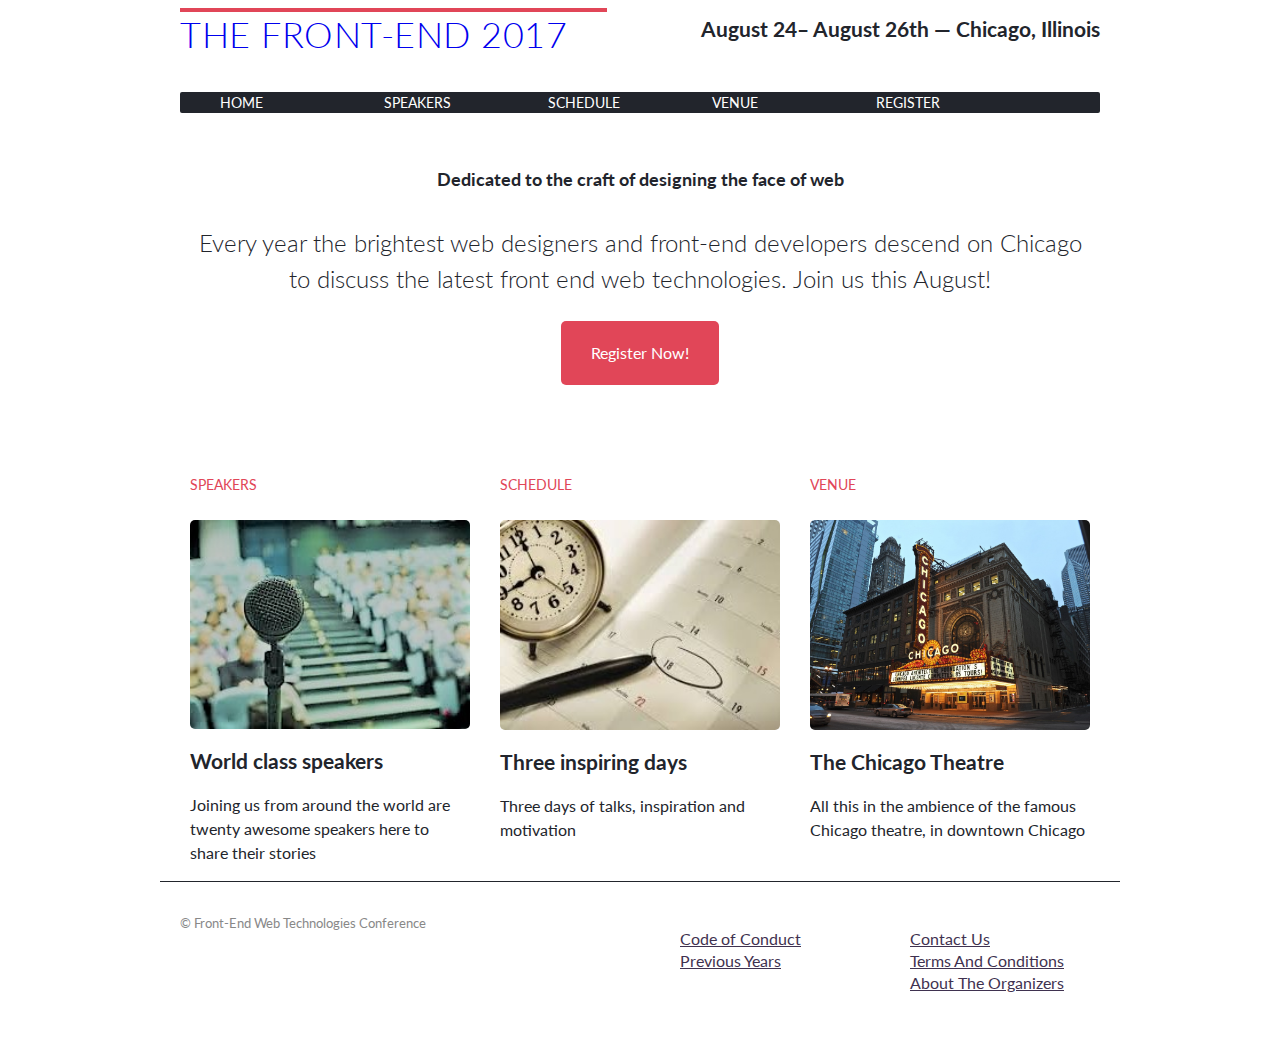
<file: index.htm>
<!DOCTYPE html>
<html>
	<head>
		<meta charset="utf-8">
		<meta name="viewport" content="width=device-width, initial-scale=1">
		<link rel="stylesheet" type="text/css" href="style.css">
		<link href="https://fonts.googleapis.com/css?family=Lato:100,300,400" rel="stylesheet"> 
	</head>
	<body>
	<header class="container">
	    <div class="group">
		<h1 class="logo">
			<a href="index.htm">The Front-End 2017</a>
		</h1>
		<h3 class="tagline">
			August 24&ndash; August 26th &mdash; Chicago, Illinois
		</h3>
		</div>
		<nav class="nav primary-nav">
		<ul>
			<li class="nav-item"><a href="index.htm" class="nav-link">Home</a></li>
			<li class="nav-item"><a href="speakers.htm" class="nav-link">Speakers</a></li>
			<li class="nav-item"><a href="schedule.htm" class="nav-link">Schedule</a></li>
			<li class="nav-item"><a href="venue.htm" class="nav-link">Venue</a></li>
			<li class="nav-item"><a href="register.htm" class="nav-link">Register</a></li>
		</ul>
		</nav>
	</header>
        <section class="container hero">
		<h4>Dedicated to the craft of designing the face of web</h4>
		<p>Every year the brightest web designers and front-end developers descend on Chicago to discuss the latest front end web technologies. Join us this August!</p>
		<a class="btn btn-alt" href="register.htm">Register Now!</a>
		</section>
		<section class="grid">
			<section class="col-1-3">
			<a href="speakers.html">
			<h5>Speakers</h5>
			<img src="images/speaker.jpg" width="100%" alt="img not found">
			<h3>World class speakers</h3>
			</a>
			<p>Joining us from around the world are twenty awesome speakers here to share their stories</p>
			</section><!--

			--><section class="col-1-3">
			<a href="schedule.htm">
			<h5>Schedule</h5>
			<img src="images/schedule.jpg" width="100%" alt="img not found">
			<h3>Three inspiring days</h3>
			</a>
			<p>Three days of talks, inspiration and motivation</p>
			</section><!--

			--><section class="col-1-3">
			<a href="venue.htm">
			<h5>Venue</h5>
			<img src="images/chicago-theater-2.jpg" width="100%" alt="img not found">
			<h3>The Chicago Theatre</h3>
			</a>
			<p>All this in the ambience of the famous Chicago theatre, in downtown Chicago</p>
			</section>
		</section>


		<footer class="primary-footer container group">
			<small>&copy; Front-End Web Technologies Conference</small>
			<nav>
			<ul class="footer-list-col">			
			<li> <a href="#" class="nav-link">Contact Us</a></li>
			<li> <a href="#" class="nav-link">Terms And Conditions</a></li>
			<li> <a href="#" class="nav-link">About The Organizers</a></li>
			</ul>
			<ul class="footer-list-col">
			<li> <a href="#" class="nav-link">Code of Conduct</a></li>
			<li> <a href="#" class="nav-link">Previous Years</a></li>		
			</ul>
			</nav>
		</footer>

	</body>
</html>
</file>
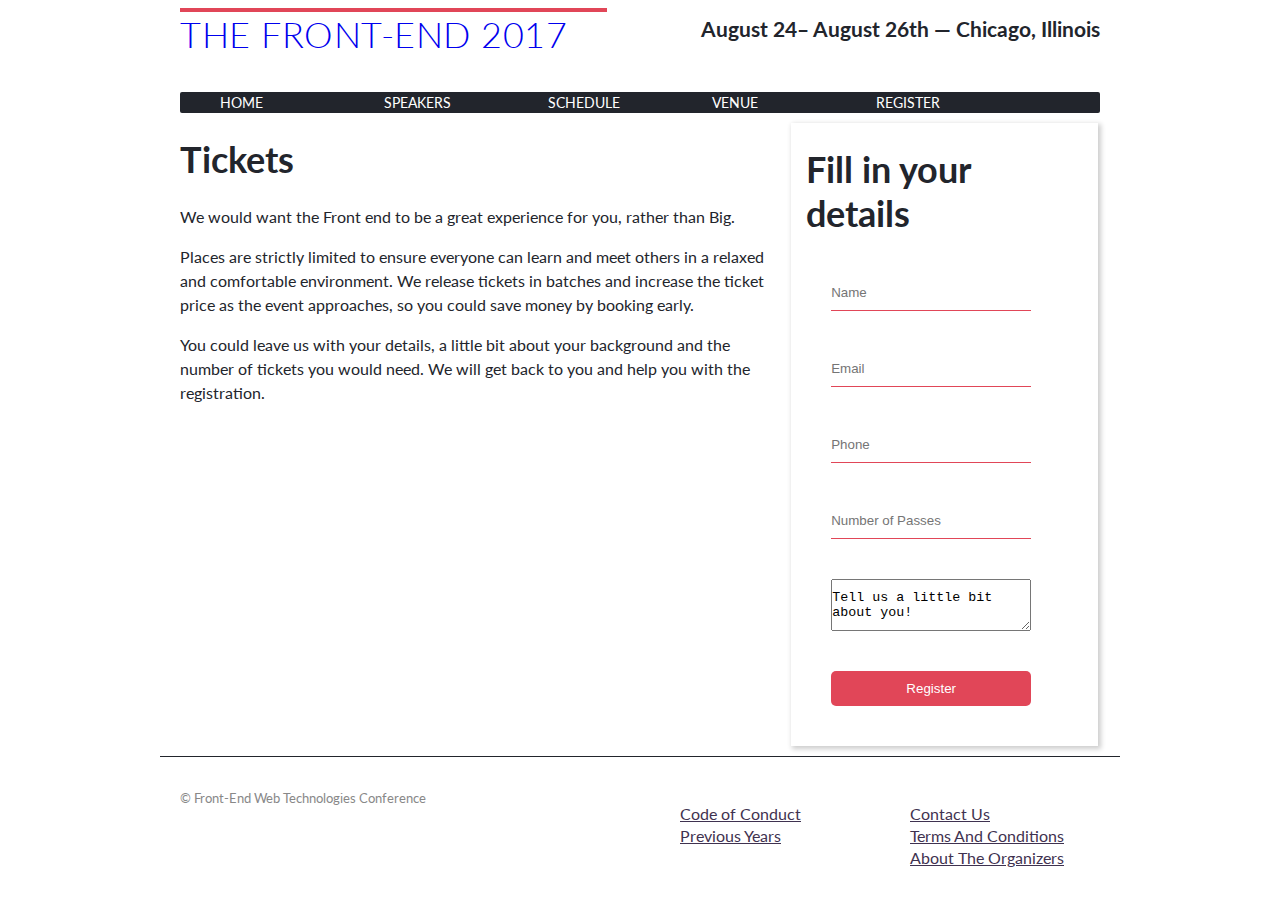
<file: register.htm>
<!DOCTYPE HTML>
<html>
	<head>
		<meta charset="utf-8">
		<link rel="stylesheet" type="text/css" href="style.css">
		<link href="https://fonts.googleapis.com/css?family=Lato:100,300,400" rel="stylesheet"> 
	</head>
	<body>
		<header class="container">
	    <div class="group">
		<h1 class="logo">
			<a href="index.htm">The Front-End 2017</a>
		</h1>
		<h3 class="tagline">
			August 24&ndash; August 26th &mdash; Chicago, Illinois
		</h3>
		</div>
		<nav class="nav primary-nav">
		<ul>
			<li class="nav-item"><a href="index.htm" class="nav-link">Home</a></li>
			<li class="nav-item"><a href="speakers.htm" class="nav-link">Speakers</a></li>
			<li class="nav-item"><a href="schedule.htm" class="nav-link">Schedule</a></li>
			<li class="nav-item"><a href="venue.htm" class="nav-link">Venue</a></li>
			<li class="nav-item"><a href="register.htm" class="nav-link">Register</a></li>
		</ul>
		</nav>
	</header>
	<section class="container">
        <div class="col-2-3">
				<h1>Tickets</h1>
				<p class="large">We would want the Front end to be a great experience for you, rather than Big.</p>
				<p class="medium">Places are strictly limited to ensure everyone can learn and meet others in a relaxed and comfortable environment. We release tickets in batches and increase the ticket price as the event approaches, so you could save money by booking early.</p>
				<p class="medium">You could leave us with your details, a little bit about your background and the number of tickets you would need. We will get back to you and help you with the registration.</p>
			</div>

		<form class="register-form col-1-3">
          	<h1>Fill in your details</h1>
  			<input placeholder="Name" type="text" required="">
  			<input placeholder="Email" type="EMail" required="">
  			<input placeholder="Phone" type="tel">
  			<input type="text" name="" placeholder="Number of Passes" required="">
  			<textarea name="comment">Tell us a little bit about you!</textarea>
            <button id="register-btn" class="btn btn-alt">Register</button>
        </form> 
     </section>

     <footer class="primary-footer container group">
			<small>&copy; Front-End Web Technologies Conference</small>
			<nav>
			<ul class="footer-list-col">			
			<li> <a href="#" class="nav-link">Contact Us</a></li>
			<li> <a href="#" class="nav-link">Terms And Conditions</a></li>
			<li> <a href="#" class="nav-link">About The Organizers</a></li>
			</ul>
			<ul class="footer-list-col">
			<li> <a href="#" class="nav-link">Code of Conduct</a></li>
			<li> <a href="#" class="nav-link">Previous Years</a></li>		
			</ul>
			</nav>
		</footer>
	</body>
</html>
</file>
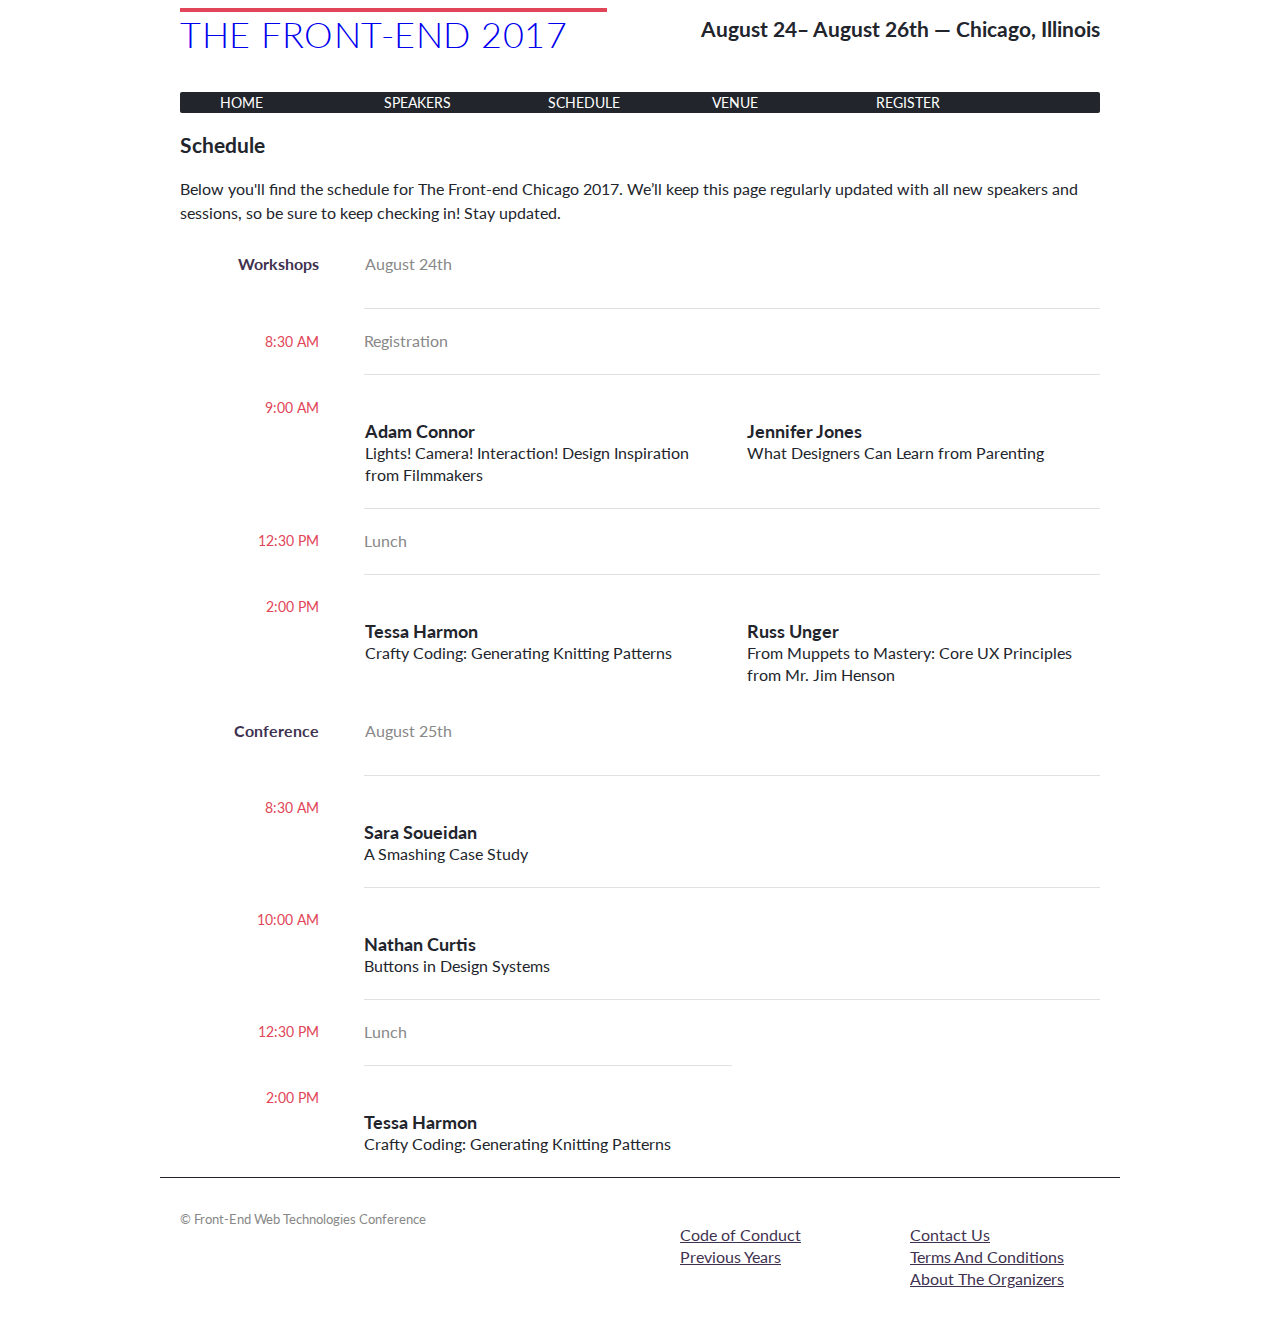
<file: schedule.htm>
<!DOCTYPE HTML>
<html>
	<head>
		<meta charset="utf-8">
		<link rel="stylesheet" type="text/css" href="style.css">
		<link href="https://fonts.googleapis.com/css?family=Lato:100,300,400" rel="stylesheet"> 
	</head>
	<body>
		<header class="container">
	    <div class="group">
		<h1 class="logo">
			<a href="index.htm">The Front-End 2017</a>
		</h1>
		<h3 class="tagline">
			August 24&ndash; August 26th &mdash; Chicago, Illinois
		</h3>
		</div>
		<nav class="nav primary-nav">
		<ul>
			<li class="nav-item"><a href="index.htm" class="nav-link">Home</a></li>
			<li class="nav-item"><a href="speakers.htm" class="nav-link">Speakers</a></li>
			<li class="nav-item"><a href="schedule.htm" class="nav-link">Schedule</a></li>
			<li class="nav-item"><a href="venue.htm" class="nav-link">Venue</a></li>
			<li class="nav-item"><a href="register.htm" class="nav-link">Register</a></li>
		</ul>
		</nav>
	</header>

<section class="container">
<h3>Schedule</h3>
<p>Below you'll find the schedule for The Front-end Chicago 2017. We’ll keep this page regularly updated with all new speakers and sessions, so be sure to keep checking in! Stay updated.</p>
</section>

    <section class="row">
    <div class="container">
  <table>
  <thead>
    <tr>
      <th scope="row">
        Workshops
      </th>
      <td colspan="2">
        August 24th
      </td>
    </tr>
  </thead>
  <tr>
      <th scope="row">
        <time datetime="08:30:00">8:30 AM</time>
      </th>
      <td colspan="2">
        Registration
      </td>
    </tr>
    <tr>
      <th scope="row">
        <time datetime="09:00:00">9:00 AM</time>
      </th>
      <td>
        <a href="speakers.html#adam-connor">
          <h4>Adam Connor</h4>
          Lights! Camera! Interaction! Design Inspiration from Filmmakers
        </a>
      </td>
      <td>
        <a href="speakers.html#jennifer-jones">
          <h4>Jennifer Jones</h4>
          What Designers Can Learn from Parenting
        </a>
      </td>
    </tr>
    <tr>
      <th scope="row">
        <time datetime="12:30:00">12:30 PM</time>
      </th>
      <td colspan="2">
        Lunch
      </td>
    </tr>
    <tr>
      <th scope="row">
        <time datetime="14:00">2:00 PM</time>
      </th>
      <td>
        <a href="speakers.html#tessa-harmon">
          <h4>Tessa Harmon</h4>
          Crafty Coding: Generating Knitting Patterns
        </a>
      </td>
      <td>
        <a href="speakers.html#russ-unger">
          <h4>Russ Unger</h4>
          From Muppets to Mastery: Core UX Principles from Mr. Jim Henson
        </a>
      </td>
    </tr>
  </tbody>

  <thead>
    <tr>
      <th scope="row">
        Conference
      </th>
      <td colspan="2">
        August 25th
      </td>
    </tr>
  </thead>
  <tr>
      <th scope="row">
        <time datetime="08:30:00">8:30 AM</time>
      </th>
      <td colspan="2">
        <a href="speakers.html#sara">
          <h4>Sara Soueidan</h4>
          A Smashing Case Study
        </a>
      </td>
    </tr>
    <tr>
      <th scope="row">
        <time datetime="09:30:00">10:00 AM</time>
      </th>
     <td colspan="2">
        <a href="speakers.html#nathan-curtis">
          <h4>Nathan Curtis</h4>
          Buttons in Design Systems
        </a>
      </td>
      
    </tr>
    <tr>
      <th scope="row">
        <time datetime="12:30:00">12:30 PM</time>
      </th>
      <td colspan="2">
        Lunch
      </td>
    </tr>
    <tr>
      <th scope="row">
        <time datetime="14:00">2:00 PM</time>
      </th>
      <td>
        <a href="speakers.html#tessa-harmon">
          <h4>Tessa Harmon</h4>
          Crafty Coding: Generating Knitting Patterns
        </a>
      </td>
      
    </tr>
  </tbody>
</table>

                  
    </div>
    </section>

     <footer class="primary-footer container group">
			<small>&copy; Front-End Web Technologies Conference</small>
			<nav>
			<ul class="footer-list-col">			
			<li> <a href="#" class="nav-link">Contact Us</a></li>
			<li> <a href="#" class="nav-link">Terms And Conditions</a></li>
			<li> <a href="#" class="nav-link">About The Organizers</a></li>
			</ul>
			<ul class="footer-list-col">
			<li> <a href="#" class="nav-link">Code of Conduct</a></li>
			<li> <a href="#" class="nav-link">Previous Years</a></li>		
			</ul>
			</nav>
		</footer>
	</body>
</html>
</file>
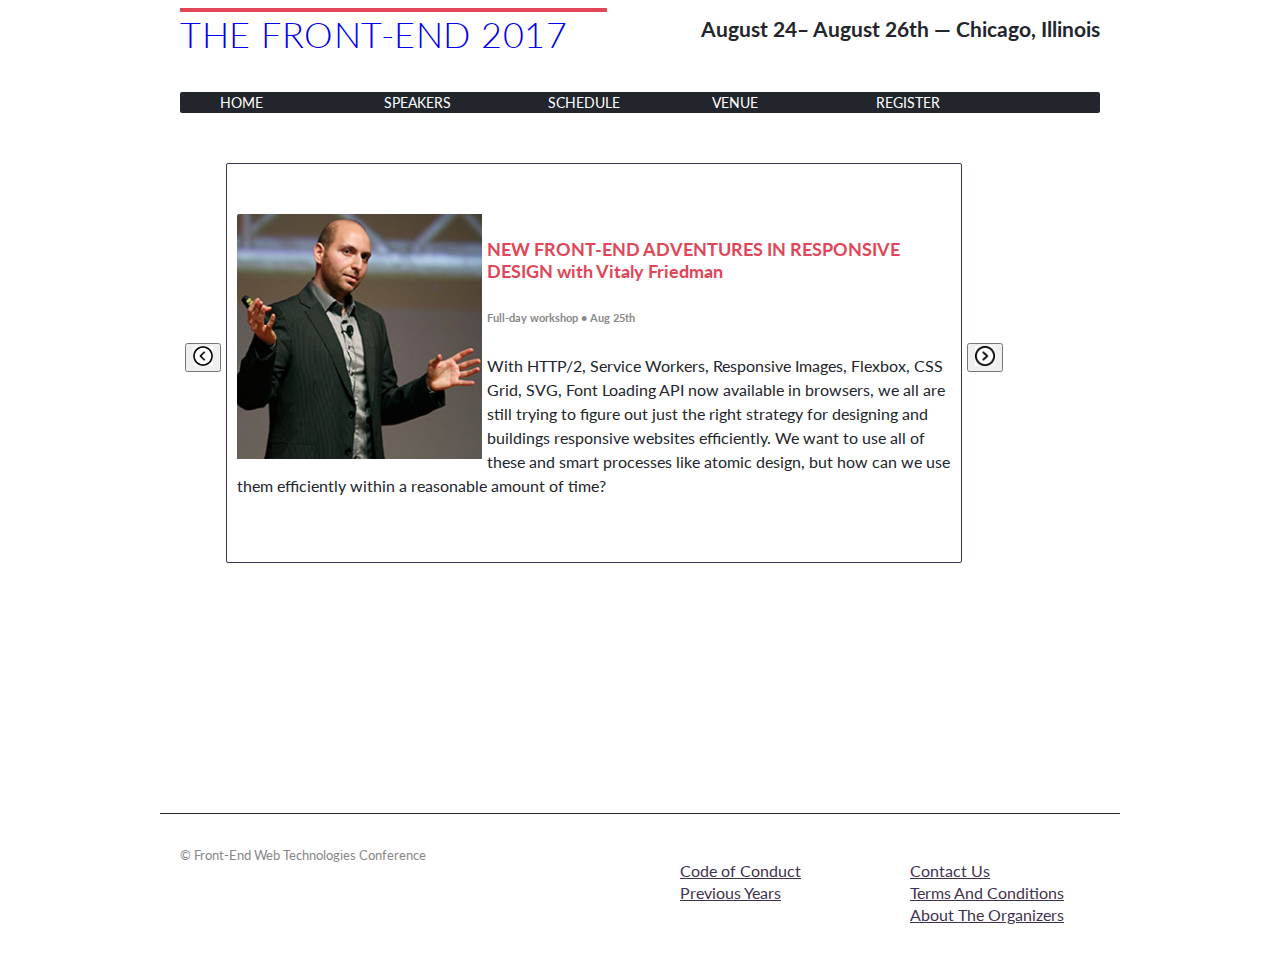
<file: speakers.htm>
<!DOCTYPE HTML>
<html>
	<head>
		<meta charset="utf-8">
		<link rel="stylesheet" type="text/css" href="style.css">
		<link href="https://fonts.googleapis.com/css?family=Lato:100,300,400" rel="stylesheet"> 
		<script src="jquery-3.2.1.min.js"></script>
		<script type="text/javascript" src="carousel.js"></script>
	</head>
	<body>
		<header class="container">
	    <div class="group">
		<h1 class="logo">
			<a href="index.htm">The Front-End 2017</a>
		</h1>
		<h3 class="tagline">
			August 24&ndash; August 26th &mdash; Chicago, Illinois
		</h3>
		</div>
		<nav class="nav primary-nav">
		<ul>
			<li class="nav-item"><a href="index.htm" class="nav-link">Home</a></li>
			<li class="nav-item"><a href="speakers.htm" class="nav-link">Speakers</a></li>
			<li class="nav-item"><a href="schedule.htm" class="nav-link">Schedule</a></li>
			<li class="nav-item"><a href="venue.htm" class="nav-link">Venue</a></li>
			<li class="nav-item"><a href="register.htm" class="nav-link">Register</a></li>
		</ul>
		</nav>
	</header>
	<!--Speakers Carousel-->
	<section class="container carousel">

	<div class="carousel-control">
	<button id="prev"><img src="images/prev-arrow.png" width="20px"></button>
	</div>

    <div class="slide group" style="display: inline-block;">
        <img src="images/vitaly-friedman.jpg"/>
		<h4>NEW FRONT-END ADVENTURES IN RESPONSIVE DESIGN
		with Vitaly Friedman</h4>

		<h6>Full-day workshop • Aug 25th</h6>
		<p>With HTTP/2, Service Workers, Responsive Images, Flexbox, CSS Grid, SVG, Font Loading API now available in browsers, we all are still trying to figure out just the right strategy for designing and buildings responsive websites efficiently. We want to use all of these and smart processes like atomic design, but how can we use them efficiently within a reasonable amount of time?</p>
    </div>

    <div class="slide group">

 		<img src="images/sara-soueidan.jpg"/>
 		<h4>Mastering SVG with Sara-soueidan</h4>

 		<h6>Full-day workshop • Aug 25th</h6>
		<p>Scalable Vector Graphics (SVGs) are the new big thing in web design today, and for a good reason. SVG is going to be one of the fundamentals of web design, and getting a grip of it and how to use it is becoming more important as its usefulness becomes more obvious every day.</p>
	</div>

	<div class="slide group">

 		<img src="images/eris-reiss.jpg"/>
 		<h4>AN INTRODUCTION TO SERVICE DESIGN with Eric Reiss</h4>

 		<h6>Full-day workshop • Aug 26th</h6>
		<p>Service design combines key elements from user-experience design, interaction design, and quality management to create long-term value. In this full-day - workshop, you’ll discover these basic elements</p>

	</div>

	<div class="carousel-control">
	<button id="next"><img src="images/next-arrow.jpg" width="20px"></button>
	</div>
   </div>
    
</section>
    </section>

     <footer class="primary-footer container group">
			<small>&copy; Front-End Web Technologies Conference</small>
			<nav>
			<ul class="footer-list-col">			
			<li> <a href="#" class="nav-link">Contact Us</a></li>
			<li> <a href="#" class="nav-link">Terms And Conditions</a></li>
			<li> <a href="#" class="nav-link">About The Organizers</a></li>
			</ul>
			<ul class="footer-list-col">
			<li> <a href="#" class="nav-link">Code of Conduct</a></li>
			<li> <a href="#" class="nav-link">Previous Years</a></li>		
			</ul>
			</nav>
		</footer>
	</body>
</html>
</file>
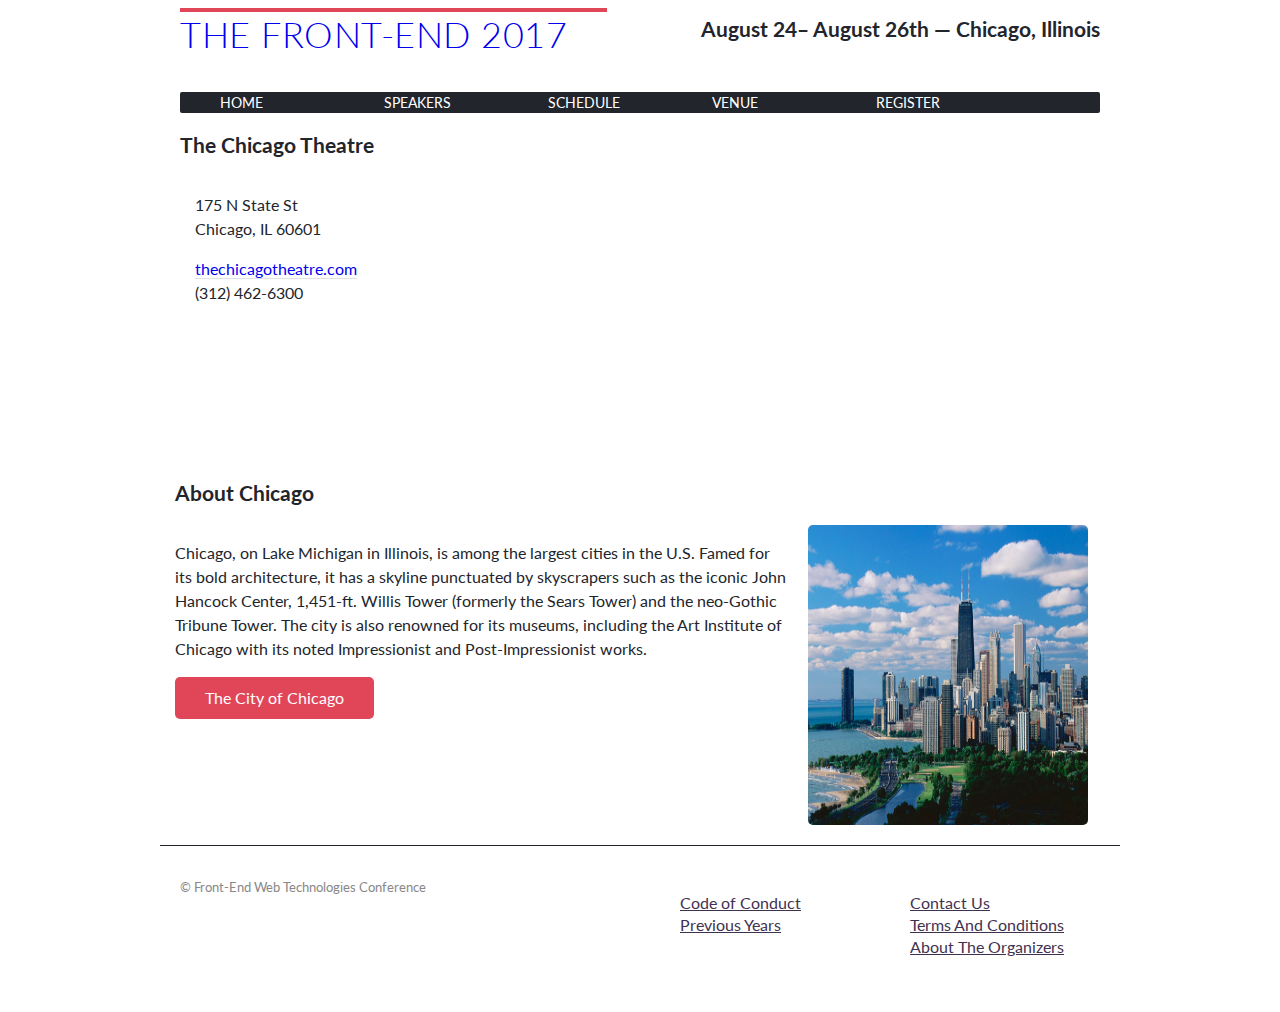
<file: venue.htm>
<!DOCTYPE HTML>
<html>
	<head>
		<meta charset="utf-8">
		<link rel="stylesheet" type="text/css" href="style.css">
		<link href="https://fonts.googleapis.com/css?family=Lato:100,300,400" rel="stylesheet"> 
	</head>
	<body>
		<header class="container">
	    <div class="group">
		<h1 class="logo">
			<a href="index.htm">The Front-End 2017</a>
		</h1>
		<h3 class="tagline">
			August 24&ndash; August 26th &mdash; Chicago, Illinois
		</h3>
		</div>
		<nav class="nav primary-nav">
		<ul>
			<li class="nav-item"><a href="index.htm" class="nav-link">Home</a></li>
			<li class="nav-item"><a href="speakers.htm" class="nav-link">Speakers</a></li>
			<li class="nav-item"><a href="schedule.htm" class="nav-link">Schedule</a></li>
			<li class="nav-item"><a href="venue.htm" class="nav-link">Venue</a></li>
			<li class="nav-item"><a href="register.htm" class="nav-link">Register</a></li>
		</ul>
		</nav>
	</header>

	<section class="venue-theatre container">
	<h3 class="sub-heading">The Chicago Theatre</h3>
    <div class="col-1-3">
    <p>175 N State St <br> Chicago, IL 60601</p>
    <p><a href="http://www.thechicagotheatre.com/">thechicagotheatre.com</a> <br> (312) 462-6300</p>
    </div><!--

     --><iframe class="venue-map col-2-3" src="https://www.google.com/maps/embed?pb=!1m5!3m3!1m2!1s0x880e2ca55810a493%3A0x4700ddf60fcbfad6!2schicago+theatre!5e0!3m2!1sen!2sus!4v1388701393606"></iframe>

    </section>

    <section class="container grid">
    <h3 class="sub-heading">About Chicago</h3>
	    <section class="col-2-3">
	    	<p>Chicago, on Lake Michigan in Illinois, is among the largest cities in the U.S. Famed for its bold architecture, it has a skyline punctuated by skyscrapers such as the iconic John Hancock Center, 1,451-ft. Willis Tower (formerly the Sears Tower) and the neo-Gothic Tribune Tower. The city is also renowned for its museums, including the Art Institute of Chicago with its noted Impressionist and Post-Impressionist works.</p>
	    	<a class="btn btn-alt" href="https://www.cityofchicago.org/">The City of Chicago</a>
	    </section>
	    <section class="col-1-3">
				<img src="images/Chicago-Skyline.jpg" height="300px">
		</section>
	</section>

     <footer class="primary-footer container group">
			<small>&copy; Front-End Web Technologies Conference</small>
			<nav>
			<ul class="footer-list-col">			
			<li> <a href="#" class="nav-link">Contact Us</a></li>
			<li> <a href="#" class="nav-link">Terms And Conditions</a></li>
			<li> <a href="#" class="nav-link">About The Organizers</a></li>
			</ul>
			<ul class="footer-list-col">
			<li> <a href="#" class="nav-link">Code of Conduct</a></li>
			<li> <a href="#" class="nav-link">Previous Years</a></li>		
			</ul>
			</nav>
		</footer>
	</body>
</html>
</file>
<file: style.css>
/*--------------------------
    CSS RESET
--------------------------*/

* http://meyerweb.com/eric/tools/css/reset/ 2. v2.0 | 20110126
  License: none (public domain)
*/

html,body, div, span, applet, object, iframe,
h1, h2, h3, h4, h5, h6, p, blockquote, pre,
a, abbr, acronym, address, big, cite, code,
del, dfn, em, img, ins, kbd, q, s, samp,
small, strike, strong, sub, sup, tt, var,
b, u, i, center,
dl, dt, dd, ol, ul, li,
fieldset, form, label, legend,
table, caption, tbody, tfoot, thead, tr, th, td,
article, aside, canvas, details, embed,
figure, figcaption, footer, header, hgroup,
menu, nav, output, ruby, section, summary,
time, mark, audio, video {
  margin: 0;
  padding: 0;
  border: 0;
  font-size: 100%;
  font: inherit;
  vertical-align: baseline;
}
/* HTML5 display-role reset for older browsers */
article, aside, details, figcaption, figure,
footer, header, hgroup, menu, nav, section {
  display: block;
}
body {
  line-height: 1;
}
ol, ul {
  list-style: none;
}
blockquote, q {
  quotes: none;
}
blockquote:before, blockquote:after,
q:before, q:after {
  content: '';
  content: none;
}
table {
  border-collapse: collapse;
  border-spacing: 0;
}

/*-------------------------

GRID LAYOUT

--------------------------*/

*,
*:after,
*:before{
  box-sizing: border-box;
  -webkit-box-sizing:border-box;
  -moz-box-sizing:border-box;
}

.container,.grid{
  width: 960px;
  margin:0 auto;
  }

.container{
  padding-left: 20px;
  padding-right: 20px;
}

h1,h3,h4,p{
  color: #22252c;
}

.btn{
  display: inline-block;
  margin:0;
  border-radius: 5px;
  border: none;
}

.btn-alt {
  /*border: 1px solid #dfe2e5;*/
  padding: 10px 30px;
  background-color: #e14658;
  color:#fff;
}



/*
  ========================================
  Floating and Positioning: Clearfix
  ========================================
*/
.group::after,
.group::before {
  content: " ";
  display: block;
  height: 0;
  clear: both;
}


.group {
  display: block;
  clear: both;
  *zoom: 1;
}

/*
  ========================================
  Floating and Positioning
  ========================================
*/
.logo {
  border-top: 4px solid #e14658;
  padding-right: 40px;
  padding-bottom: 22px;
  margin:0;
  float: left;
  text-transform: uppercase;
  font-weight: 300;
  letter-spacing: .5px;
  color: #3f3250;
}

.col-1-3{
  display: inline-block;
  width: 33.33%;
  vertical-align: top;
}

.col-2-3{
  display: inline-block;
  width: 66%;
  vertical-align: top;
}

.grid,
.col-1-3{
  padding-left: 15px;
  padding-right: 15px;
}
/*
  ========================================
  Custom styles
  ========================================
*/
body {
  color: #888;
  font: 400 16px/22px "Lato","Open Sans", "Helvetica Neue", Helvetica, Arial, sans-serif;
}

a {
  text-decoration: none;
}

a:visited{
  text-decoration: none;
}

h1{
  font-size: 36px;
  line-height: 44px;
}

h2{
  font-size: 22px;
  line-height: 44px;
}

h3{
  font-size: 21px;
}

h4{
  font-size: 18px;
}

h5 {
  color: #e14658;
  font-size: 14px;
  font-weight: 400;
  text-transform: uppercase;
}

p{
  line-height: 1.5em;
}

p a {
  border-bottom: 1px solid #dfe2e5;
}


.primary-footer{
  padding-top: 30px;
  padding-bottom: 30px;
  border-top:1px solid #22252c;
}

.primary-footer small{
  float: left;
}
.footer-list-col{
  width:25%;
  float:right;
}

.tagline {
  margin: 0 0 10px 0;
  text-align: right;
  padding-top:10px;
}

.primary-nav{
  font-size: 14px;
  font-weight: 400;
  text-transform: uppercase;
  width: 100%;
  height: 1.5em;
  background: #22252c;
  border-radius: 2px;
}

.nav-item{
  display: inline-block;
  padding-right:2px;
  width:160px;
}

.primary-nav .nav-link{
  color: #fff;
}

.primary-nav .nav-link:hover{
  background: #e14658;
  border: 5px solid #e14658;
}

.nav{
  width:100%;
}

.primary-footer .nav-link{
  color: #3f3250;
  text-decoration: underline;
  font-weight: 400;
}

.primary-footer .nav-link:hover{
  color: #3f3250;
  text-decoration: none;
  font-weight: bold;
}

.hero {
  line-height: 44px;
  padding: 20px 35px 66px 35px;
  text-align: center;
}
.hero h2 {
  font-size: 36px;
}
.hero p {
  font-size: 24px;
  font-weight: 300;
}

.grid img,iframe{
  display: block;
  border-radius: 5px;
  margin-bottom: 20px;
  max-width: 100%;
  border: none;
}

/*--RegisterformStyles--*/

.register-form{
   box-shadow: 2px 2px 5px 1px rgba(0,0,0,0.2);
   margin:10px 0;
}

textarea,input,#register-btn{
  margin: 40px 25px;
  display: block;
  padding: 10px 0;
  width: 200px;
}

input {
  border:none;
  border-bottom: solid 1px #e14658;
  transition: all 0.3s cubic-bezier(.64,.09,.08,1);
  color: #e14658;
  background: linear-gradient(to bottom, rgba(255,255,255,0) 96%, $color 4%);
  background-position: -200px 0;
  background-size: 200px 100%;
  background-repeat: no-repeat;
}

  input[placeholder]:focus {
    background-position: 0 0;
    box-shadow: none;
    outline: none;
    color: #e14658;
    font-size: 11px;
    transform: translateY(-20px);
    visibility: visible !important;
  }


.venue-theatre {
  margin-top: 20px;
  margin-bottom: 20px;
}


.venue-map {
  height: 264px;
}


<!--Schedule Table-->

table{
 width: 100%;
}

tbody td {
  border-top: 1px solid #dfe2e5;
  padding-top: 21px;
}

tbody td:first-of-type {
  padding-right: 15px;
}
tbody td:last-of-type {
  padding-left: 15px;
}
tbody td:only-of-type {
  padding-left: 0;
  padding-right: 0;
}

th,
td {
  padding-bottom: 22px;
  vertical-align: top;
}
th {
  padding-right: 45px;
  text-align: right;
  width: 20%;
}
td {
  width: 40%;
}

table a {
  color: #22252c;
}

table h4 {
  margin-bottom: 0;
}

thead {
  line-height: 44px;
}

tbody th {
  color: #22252c;
  font-size: 14px;
  font-weight: 400;
  padding-top: 22px;
  text-transform: uppercase;
}

tr th{
  color: #3f3250;
}

tr th time{
  color: #e14658;
}

.slide img{
  float: left;
  width: 250px;
  border-radius: 2px;
  padding-right: 5px;
  padding-bottom: 10px;
}

.slide h4{
  color: #e14658;
}

.carousel{
  margin-top: 50px;
  margin-bottom: 50px;
  position: relative;
  height: 600px;
}

.carousel-control{
  position:absolute;
  top:30%;
  width: auto;
  display: inline-block;
  margin-left: 5px;
  margin-right: 5px;
}


.slide{
  border: 1px solid #3f3250;
  border-radius: 2px;
  height: 400px;
  padding: 50px 10px 50px 10px;
  display: inline-block;
  display: none;
  width:80%;
  margin-left: 5%;
}
</file>
